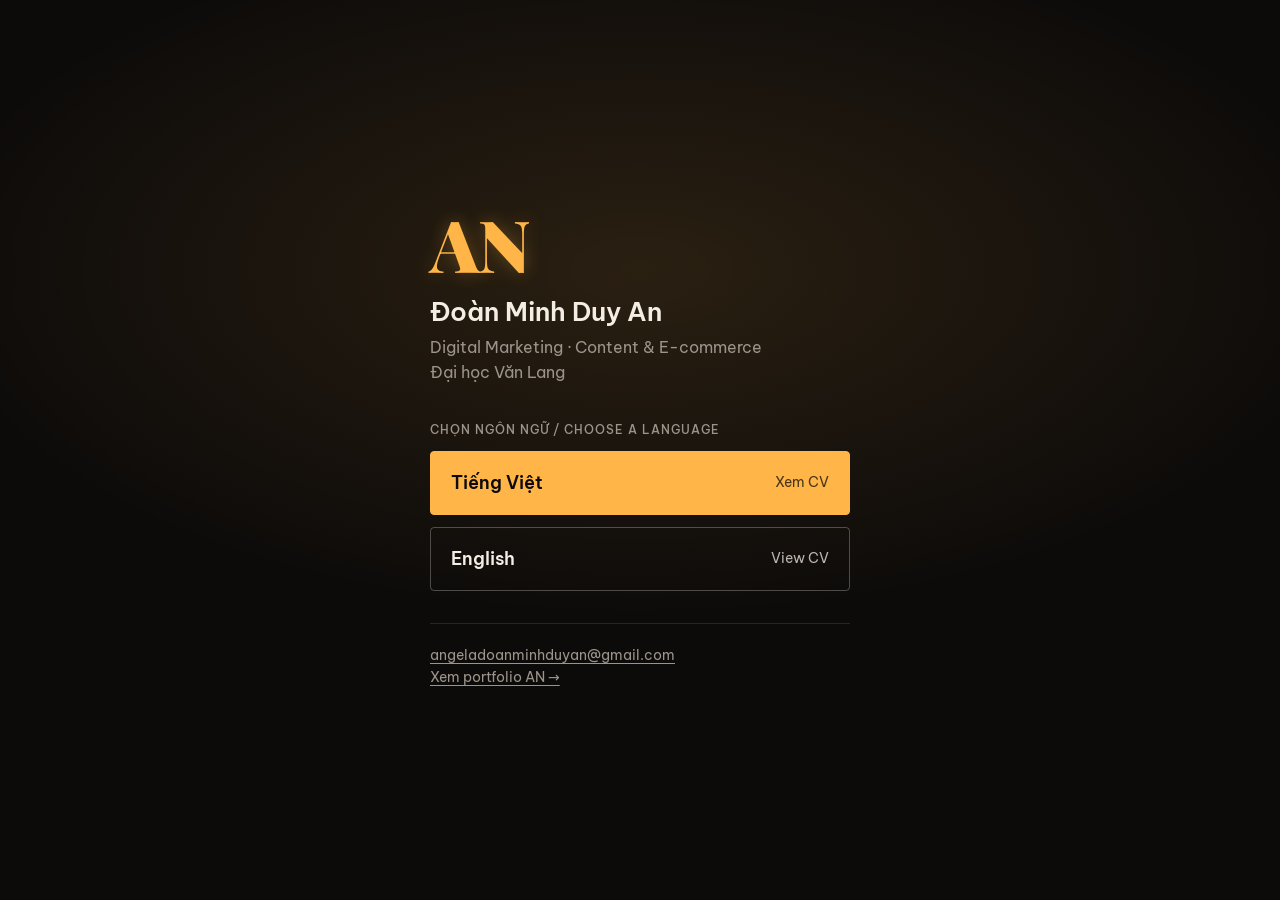
<file: an-portfolio/cv/index.html>
<!doctype html>
<html lang="vi">
<head>
  <meta charset="utf-8">
  <meta name="viewport" content="width=device-width, initial-scale=1, viewport-fit=cover">
  <title>CV – Đoàn Minh Duy An</title>
  <meta name="description" content="CV Đoàn Minh Duy An · Digital Marketing · Content & E-commerce">
  <meta name="theme-color" content="#0D0B0A">
  <link rel="icon" href="../favicon.svg" type="image/svg+xml">
  <link rel="preconnect" href="https://fonts.googleapis.com">
  <link rel="preconnect" href="https://fonts.gstatic.com" crossorigin>
  <link rel="stylesheet" href="https://fonts.googleapis.com/css2?family=Be+Vietnam+Pro:wght@300;400;500;600&family=Playfair+Display:wght@800;900&display=swap">
  <style>
    :root {
      --bg: #0D0B0A; --ink: #F4EDE4; --muted: #9C948B; --line: #2A2522; --an: #FFB547;
      color-scheme: dark;
    }
    *, *::before, *::after { box-sizing: border-box; }
    html, body { margin: 0; min-height: 100%; }
    body {
      min-height: 100vh; min-height: 100svh;
      display: flex; align-items: center; justify-content: center;
      padding: calc(24px + env(safe-area-inset-top, 0px)) 20px calc(24px + env(safe-area-inset-bottom, 0px));
      background: radial-gradient(ellipse 80% 55% at 50% 30%, rgba(255, 181, 71, .12), transparent 70%), var(--bg);
      color: var(--ink);
      font: 400 16px/1.6 'Be Vietnam Pro', system-ui, -apple-system, 'Segoe UI', Roboto, Arial, sans-serif;
      -webkit-font-smoothing: antialiased;
    }
    main { width: 100%; max-width: 420px; }
    .mark { margin: 0 0 20px; font: 900 72px/.9 'Playfair Display', Georgia, serif; color: var(--an); letter-spacing: -.015em; text-shadow: 0 0 .25em rgba(255, 181, 71, .3); }
    h1 { margin: 0 0 6px; font: 600 26px/1.25 'Be Vietnam Pro', system-ui, sans-serif; }
    .role { margin: 0 0 36px; color: var(--muted); }
    .prompt { margin: 0 0 12px; font: 500 12px/1.4 'Be Vietnam Pro', system-ui, sans-serif; letter-spacing: .08em; text-transform: uppercase; color: var(--muted); }
    .choices { display: grid; gap: 12px; }
    a.lang {
      display: flex; align-items: center; justify-content: space-between; gap: 12px;
      min-height: 64px; padding: 16px 20px; border-radius: 4px;
      border: 1px solid rgba(244, 237, 228, .28); color: var(--ink);
      font: 600 18px/1.2 'Be Vietnam Pro', system-ui, sans-serif; text-decoration: none;
      transition: border-color .2s, box-shadow .3s, color .2s;
    }
    a.lang small { font-weight: 400; font-size: 14px; opacity: .75; }
    a.lang.primary { background: var(--an); border-color: var(--an); color: #0D0B0A; }
    a.lang:hover { border-color: var(--an); box-shadow: 0 0 28px rgba(255, 181, 71, .35); }
    a.lang:not(.primary):hover { color: var(--an); }
    a:focus-visible { outline: 2px solid var(--an); outline-offset: 3px; }
    footer { margin-top: 32px; padding-top: 20px; border-top: 1px solid var(--line); color: var(--muted); font-size: 14px; }
    footer a { color: inherit; text-underline-offset: .2em; }
    footer a:hover { color: var(--an); }
    @media (prefers-reduced-motion: reduce) { a.lang { transition: none; } }
  </style>
</head>
<body>
  <main>
    <p class="mark" aria-hidden="true">AN</p>
    <h1>Đoàn Minh Duy An</h1>
    <p class="role">Digital Marketing · Content &amp; E-commerce<br>Đại học Văn Lang</p>

    <p class="prompt">Chọn ngôn ngữ / Choose a language</p>
    <div class="choices">
      <a class="lang primary" href="https://docs.google.com/document/d/16luBtcATUan5DWwoy1oNXAex9RAKNYK6ylWwuQuANXE/mobilebasic" target="_blank" rel="noopener">Tiếng Việt <small>Xem CV</small></a>
      <a class="lang" href="https://docs.google.com/document/d/17Ov5HweAwzHO7zZL-vjjh9fTOyW0dAc0XdvLYPTFh2I/mobilebasic" target="_blank" rel="noopener">English <small>View CV</small></a>
    </div>

    <footer>
      <a href="mailto:angeladoanminhduyan@gmail.com">angeladoanminhduyan@gmail.com</a><br>
      <a href="../">Xem portfolio AN →</a>
    </footer>
  </main>
</body>
</html>
</file>
